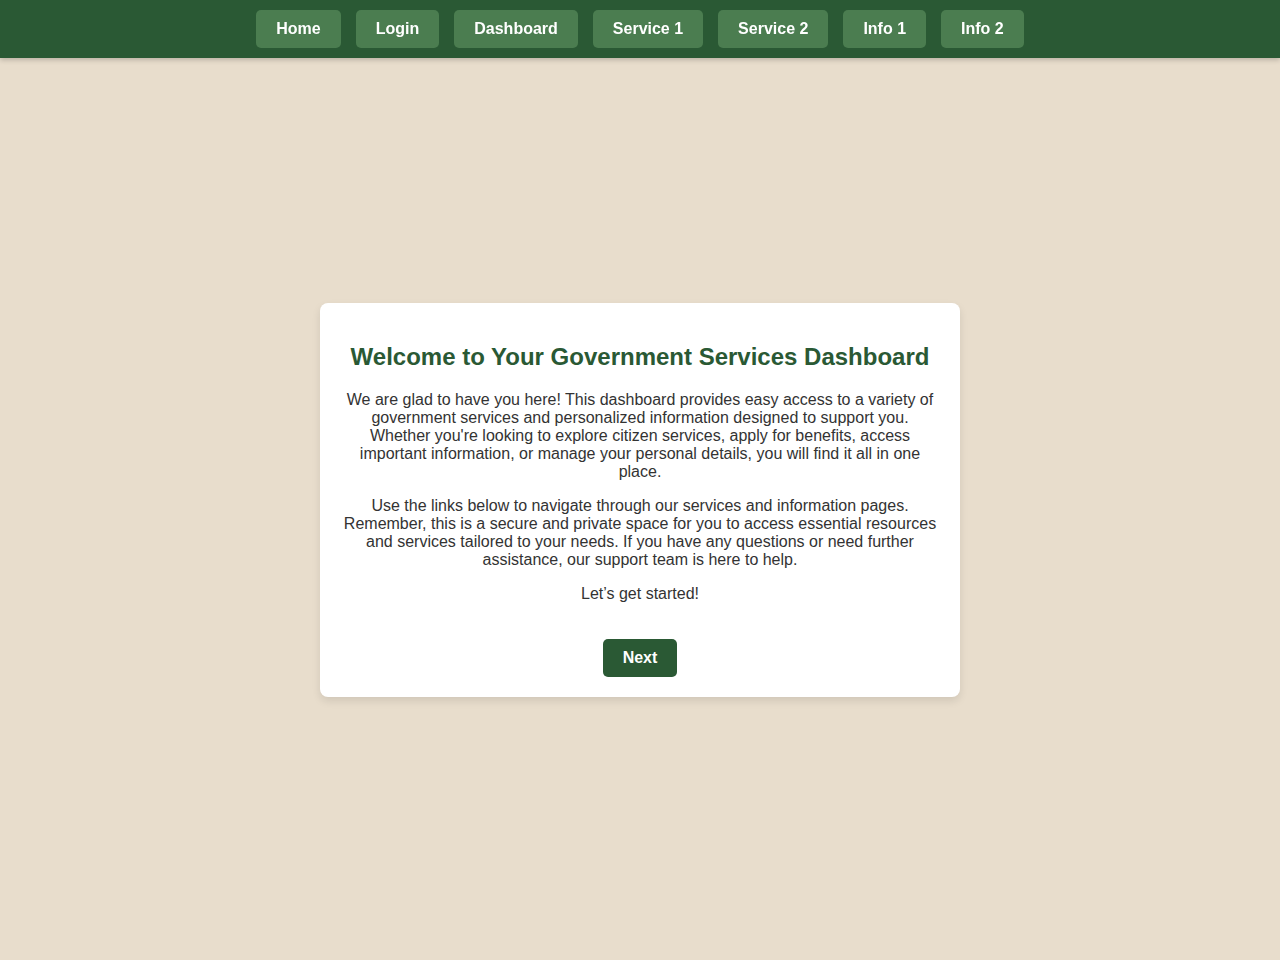
<file: dashboard.html>
<link rel="stylesheet" href="style.css">
<!DOCTYPE html>
<html lang="en">
<head>
    <meta charset="UTF-8">
    <meta name="viewport" content="width=device-width, initial-scale=1.0">
    <title>Dashboard</title>
    <link rel="stylesheet" href="style.css"> <!-- Link to the CSS for consistent styling -->
</head>
<body class="body-info1"> <!-- Set the background color to match other pages -->

    <!-- Navigation Bar -->
    <nav class="navbar">
        <div class="navbar-container">
            <a href="index.html" class="nav-link">Home</a>
            <a href="login.html" class="nav-link">Login</a>
            <a href="dashboard.html" class="nav-link">Dashboard</a>
            <a href="services1.html" class="nav-link">Service 1</a>
            <a href="services2.html" class="nav-link">Service 2</a>
            <a href="info1.html" class="nav-link">Info 1</a>
            <a href="info2.html" class="nav-link">Info 2</a>
        </div>
    </nav>
    
    <!-- Dashboard Introduction -->
    <div class="content-container">
        <div class="intro-text">
            <h2>Welcome to Your Government Services Dashboard</h2>
            <p>We are glad to have you here! This dashboard provides easy access to a variety of government services and personalized information designed to support you. Whether you're looking to explore citizen services, apply for benefits, access important information, or manage your personal details, you will find it all in one place.</p>

            <p>Use the links below to navigate through our services and information pages. Remember, this is a secure and private space for you to access essential resources and services tailored to your needs. If you have any questions or need further assistance, our support team is here to help.</p>

            <p>Let’s get started!</p>
            
            <a href="services1.html" class="button">Next</a> <!-- Styled Next button -->
        </div>
    </div>
</body>
</html>
</file>
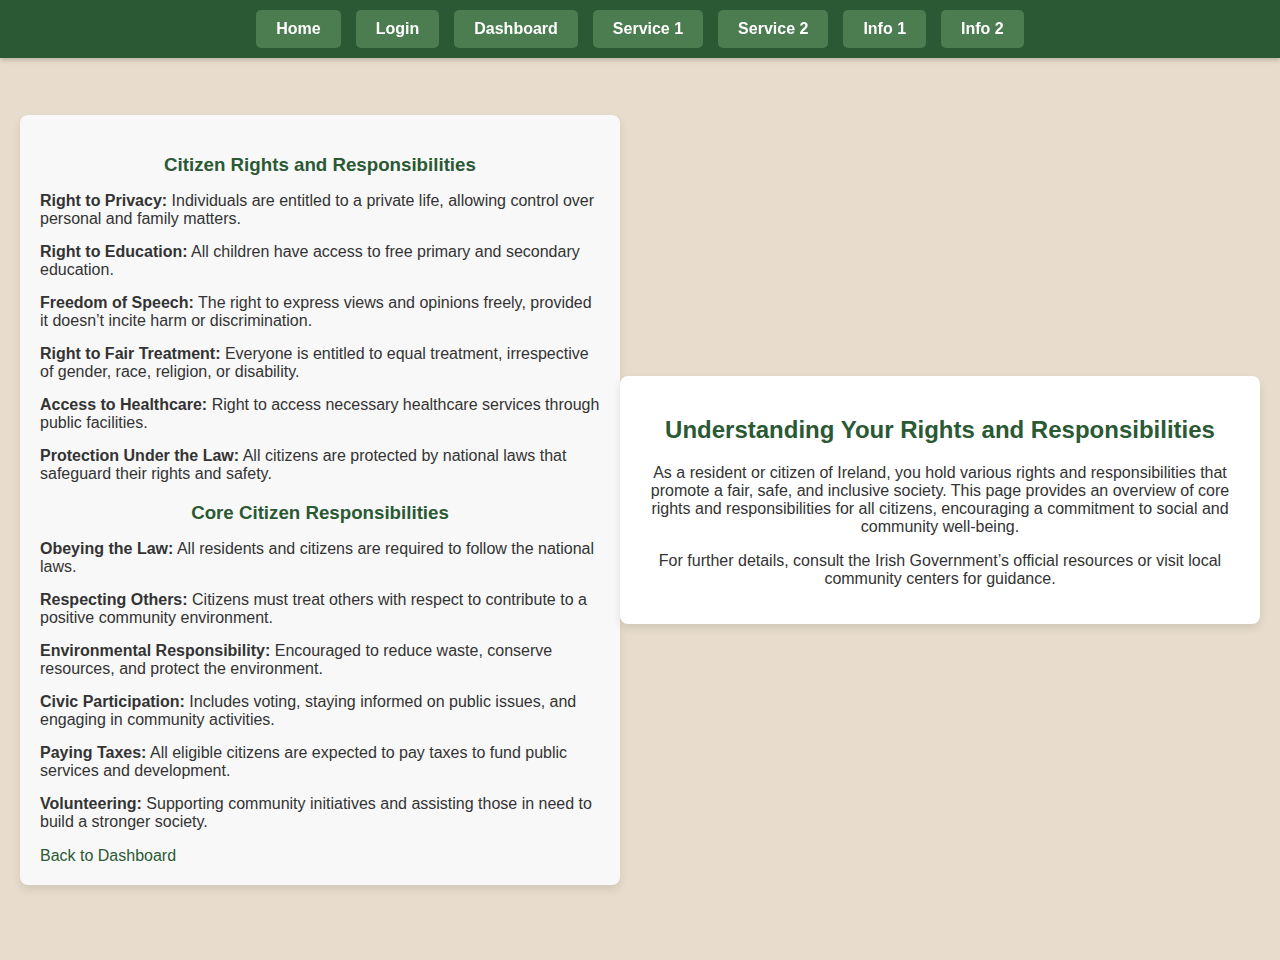
<file: info1.html>
<link rel="stylesheet" href="style.css">
<!DOCTYPE html>
<html lang="en">
<head>
    <meta charset="UTF-8">
    <meta name="viewport" content="width=device-width, initial-scale=1.0">
    <title>Citizen Rights and Responsibilities</title>
    <link rel="stylesheet" href="style.css">
</head>
<body class="body-info1">
    
    <!-- Navigation Bar -->
    <nav class="navbar">
        <div class="navbar-container">
            <a href="index.html" class="nav-link">Home</a>
            <a href="login.html" class="nav-link">Login</a>
            <a href="dashboard.html" class="nav-link">Dashboard</a>
            <a href="services1.html" class="nav-link">Service 1</a>
            <a href="services2.html" class="nav-link">Service 2</a>
            <a href="info1.html" class="nav-link">Info 1</a>
            <a href="info2.html" class="nav-link">Info 2</a>
        </div>
    </nav>
    
    <!-- Page Content -->
    <div class="content-container">
        
        <!-- Rights and Responsibilities List on the Left -->
        <div class="services-list">
            <h3>Citizen Rights and Responsibilities</h3>
            <ul>
                <li><strong>Right to Privacy:</strong> Individuals are entitled to a private life, allowing control over personal and family matters.</li>
                <li><strong>Right to Education:</strong> All children have access to free primary and secondary education.</li>
                <li><strong>Freedom of Speech:</strong> The right to express views and opinions freely, provided it doesn’t incite harm or discrimination.</li>
                <li><strong>Right to Fair Treatment:</strong> Everyone is entitled to equal treatment, irrespective of gender, race, religion, or disability.</li>
                <li><strong>Access to Healthcare:</strong> Right to access necessary healthcare services through public facilities.</li>
                <li><strong>Protection Under the Law:</strong> All citizens are protected by national laws that safeguard their rights and safety.</li>
            </ul>

            <h3>Core Citizen Responsibilities</h3>
            <ul>
                <li><strong>Obeying the Law:</strong> All residents and citizens are required to follow the national laws.</li>
                <li><strong>Respecting Others:</strong> Citizens must treat others with respect to contribute to a positive community environment.</li>
                <li><strong>Environmental Responsibility:</strong> Encouraged to reduce waste, conserve resources, and protect the environment.</li>
                <li><strong>Civic Participation:</strong> Includes voting, staying informed on public issues, and engaging in community activities.</li>
                <li><strong>Paying Taxes:</strong> All eligible citizens are expected to pay taxes to fund public services and development.</li>
                <li><strong>Volunteering:</strong> Supporting community initiatives and assisting those in need to build a stronger society.</li>
            </ul>
            <a href="dashboard.html" class="back-link">Back to Dashboard</a>
        </div>

        <!-- Introduction Text at the Top Right -->
        <div class="intro-text">
            <h2>Understanding Your Rights and Responsibilities</h2>
            <p>As a resident or citizen of Ireland, you hold various rights and responsibilities that promote a fair, safe, and inclusive society. This page provides an overview of core rights and responsibilities for all citizens, encouraging a commitment to social and community well-being.</p>
            <p>For further details, consult the Irish Government’s official resources or visit local community centers for guidance.</p>
        </div>
    </div>
</body>
</html>
</file>
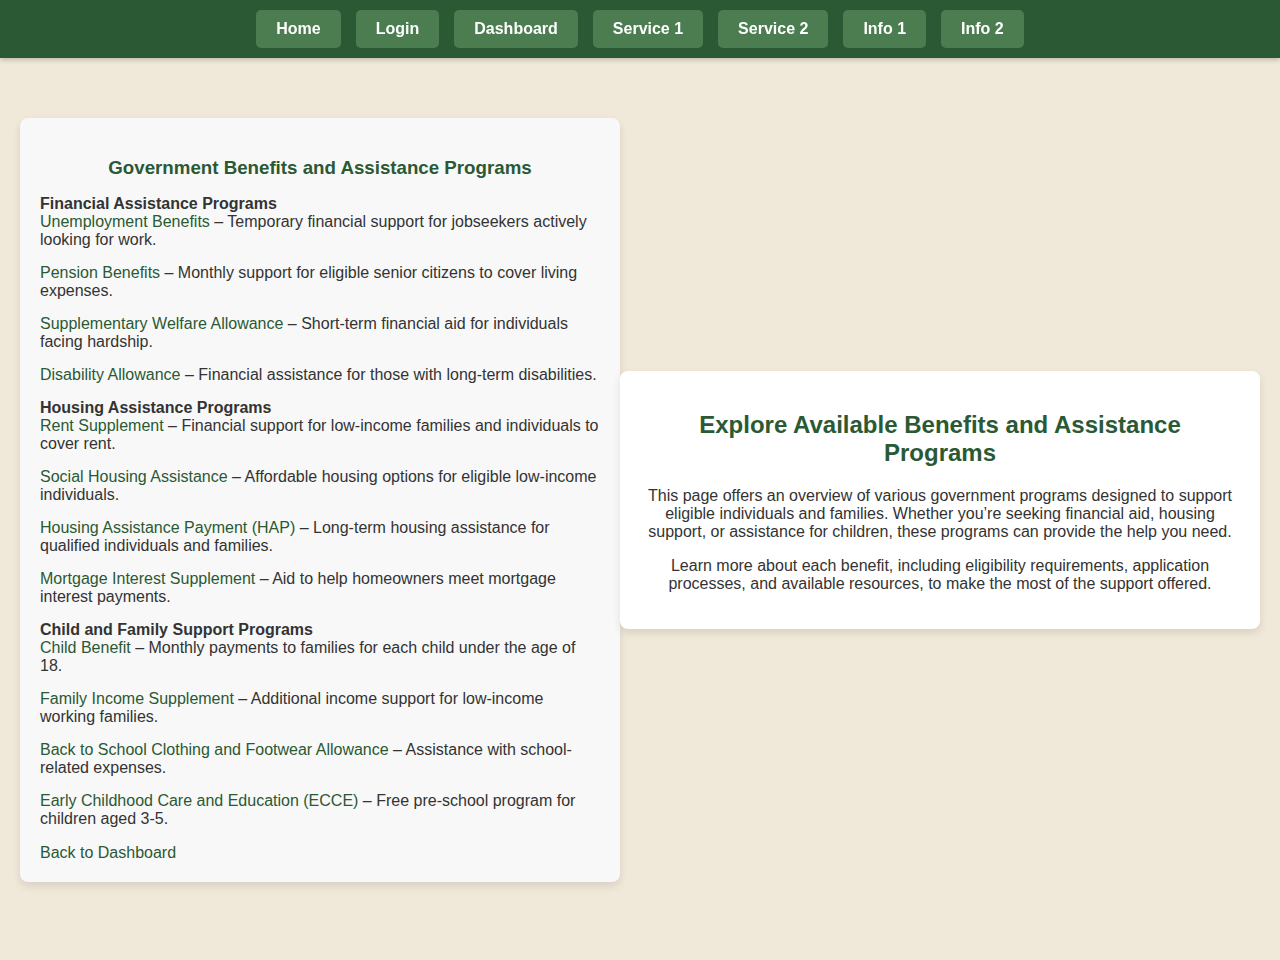
<file: info2.html>
<link rel="stylesheet" href="style.css">
<!DOCTYPE html>
<html lang="en">
<head>
    <meta charset="UTF-8">
    <meta name="viewport" content="width=device-width, initial-scale=1.0">
    <title>Government Benefits and Assistance Programs</title>
    <link rel="stylesheet" href="style.css">
</head>
<body class="body-info2">
    
    <!-- Navigation Bar -->
    <nav class="navbar">
        <div class="navbar-container">
            <a href="index.html" class="nav-link">Home</a>
            <a href="login.html" class="nav-link">Login</a>
            <a href="dashboard.html" class="nav-link">Dashboard</a>
            <a href="services1.html" class="nav-link">Service 1</a>
            <a href="services2.html" class="nav-link">Service 2</a>
            <a href="info1.html" class="nav-link">Info 1</a>
            <a href="info2.html" class="nav-link">Info 2</a>
        </div>
    </nav>
    
    <!-- Page Content -->
    <div class="content-container">
        
        <!-- Benefits and Assistance List on the Left -->
        <div class="services-list">
            <h3>Government Benefits and Assistance Programs</h3>
            <ul>
                <li><strong>Financial Assistance Programs</strong>
                    <ul>
                        <li><a href="#">Unemployment Benefits</a> – Temporary financial support for jobseekers actively looking for work.</li>
                        <li><a href="#">Pension Benefits</a> – Monthly support for eligible senior citizens to cover living expenses.</li>
                        <li><a href="#">Supplementary Welfare Allowance</a> – Short-term financial aid for individuals facing hardship.</li>
                        <li><a href="#">Disability Allowance</a> – Financial assistance for those with long-term disabilities.</li>
                    </ul>
                </li>
                <li><strong>Housing Assistance Programs</strong>
                    <ul>
                        <li><a href="#">Rent Supplement</a> – Financial support for low-income families and individuals to cover rent.</li>
                        <li><a href="#">Social Housing Assistance</a> – Affordable housing options for eligible low-income individuals.</li>
                        <li><a href="#">Housing Assistance Payment (HAP)</a> – Long-term housing assistance for qualified individuals and families.</li>
                        <li><a href="#">Mortgage Interest Supplement</a> – Aid to help homeowners meet mortgage interest payments.</li>
                    </ul>
                </li>
                <li><strong>Child and Family Support Programs</strong>
                    <ul>
                        <li><a href="#">Child Benefit</a> – Monthly payments to families for each child under the age of 18.</li>
                        <li><a href="#">Family Income Supplement</a> – Additional income support for low-income working families.</li>
                        <li><a href="#">Back to School Clothing and Footwear Allowance</a> – Assistance with school-related expenses.</li>
                        <li><a href="#">Early Childhood Care and Education (ECCE)</a> – Free pre-school program for children aged 3-5.</li>
                    </ul>
                </li>
            </ul>
            <a href="dashboard.html" class="back-link">Back to Dashboard</a>
        </div>

        <!-- Introduction Text at the Top Right -->
        <div class="intro-text">
            <h2>Explore Available Benefits and Assistance Programs</h2>
            <p>This page offers an overview of various government programs designed to support eligible individuals and families. Whether you’re seeking financial aid, housing support, or assistance for children, these programs can provide the help you need.</p>
            <p>Learn more about each benefit, including eligibility requirements, application processes, and available resources, to make the most of the support offered.</p>
        </div>
    </div>
</body>
</html>
</file>
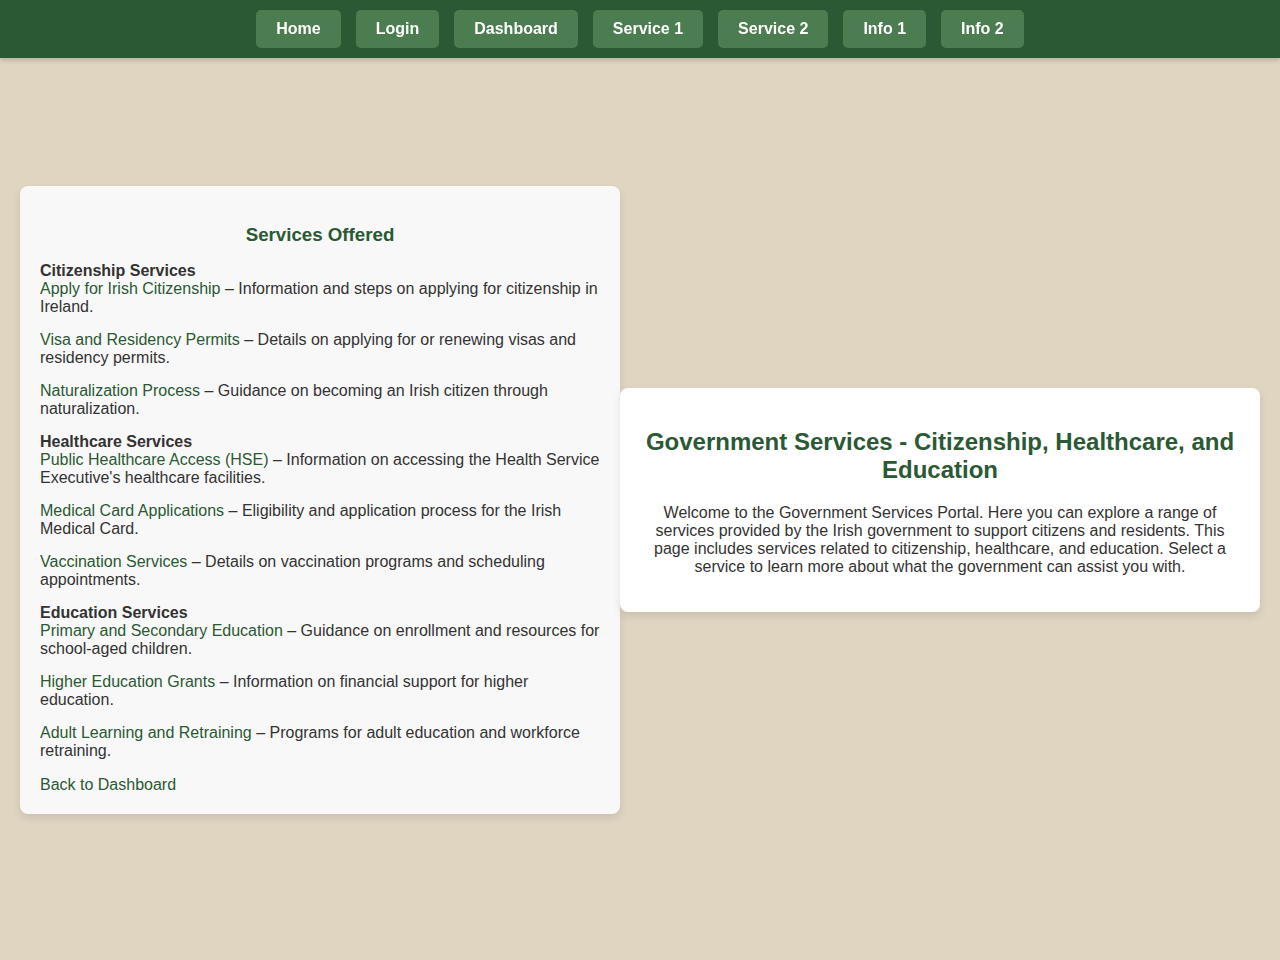
<file: services1.html>
<link rel="stylesheet" href="style.css">
<!DOCTYPE html>
<html lang="en">
<head>
    <meta charset="UTF-8">
    <meta name="viewport" content="width=device-width, initial-scale=1.0">
    <title>Service 2</title>
    <link rel="stylesheet" href="style.css">
</head>
<body class="body-services2">
    
    <!-- Navigation Bar -->
    <nav class="navbar">
        <div class="navbar-container">
            <a href="index.html" class="nav-link">Home</a>
            <a href="login.html" class="nav-link">Login</a>
            <a href="dashboard.html" class="nav-link">Dashboard</a>
            <a href="services1.html" class="nav-link">Service 1</a>
            <a href="services2.html" class="nav-link">Service 2</a>
            <a href="info1.html" class="nav-link">Info 1</a>
            <a href="info2.html" class="nav-link">Info 2</a>
        </div>
    </nav>
    
    <!-- Page Content -->
    <div class="content-container">
        
        <!-- Services List on the Left -->
        <div class="services-list">
            <h3>Services Offered</h3>
            <ul>
                <li><strong>Citizenship Services</strong>
                    <ul>
                        <li><a href="#">Apply for Irish Citizenship</a> – Information and steps on applying for citizenship in Ireland.</li>
                        <li><a href="#">Visa and Residency Permits</a> – Details on applying for or renewing visas and residency permits.</li>
                        <li><a href="#">Naturalization Process</a> – Guidance on becoming an Irish citizen through naturalization.</li>
                    </ul>
                </li>
                <li><strong>Healthcare Services</strong>
                    <ul>
                        <li><a href="#">Public Healthcare Access (HSE)</a> – Information on accessing the Health Service Executive's healthcare facilities.</li>
                        <li><a href="#">Medical Card Applications</a> – Eligibility and application process for the Irish Medical Card.</li>
                        <li><a href="#">Vaccination Services</a> – Details on vaccination programs and scheduling appointments.</li>
                    </ul>
                </li>
                <li><strong>Education Services</strong>
                    <ul>
                        <li><a href="#">Primary and Secondary Education</a> – Guidance on enrollment and resources for school-aged children.</li>
                        <li><a href="#">Higher Education Grants</a> – Information on financial support for higher education.</li>
                        <li><a href="#">Adult Learning and Retraining</a> – Programs for adult education and workforce retraining.</li>
                    </ul>
                </li>
            </ul>
            <a href="dashboard.html" class="back-link">Back to Dashboard</a>
        </div>

        <!-- Introduction Text at the Top Right -->
        <div class="intro-text">
            <h2>Government Services - Citizenship, Healthcare, and Education</h2>
            <p>Welcome to the Government Services Portal. Here you can explore a range of services provided by the Irish government to support citizens and residents. This page includes services related to citizenship, healthcare, and education. Select a service to learn more about what the government can assist you with.</p>
        </div>
    </div>
</body>
</html>
</file>
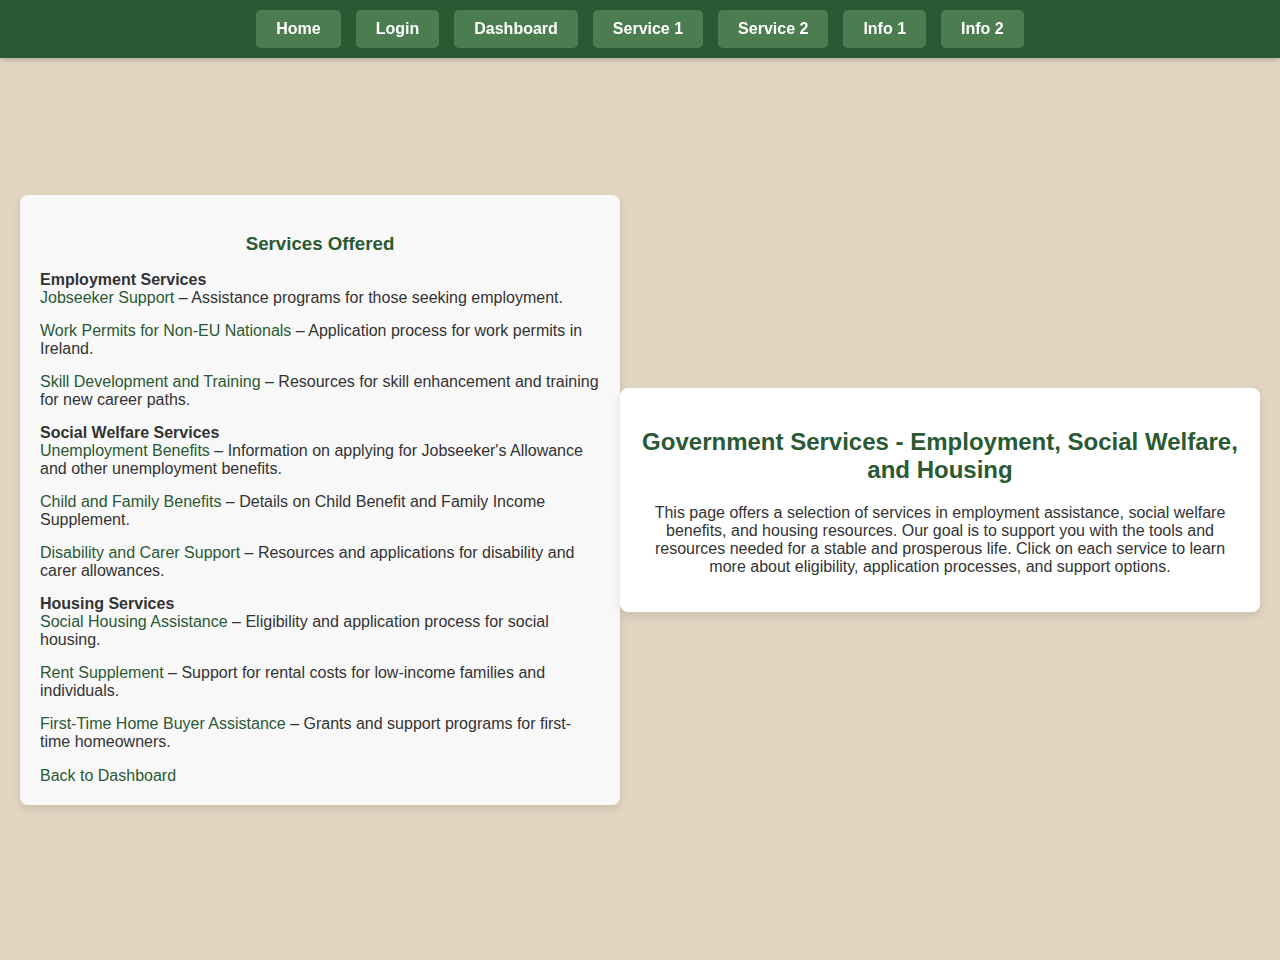
<file: services2.html>
<link rel="stylesheet" href="style.css">
<!DOCTYPE html>
<html lang="en">
<head>
    <meta charset="UTF-8">
    <meta name="viewport" content="width=device-width, initial-scale=1.0">
    <title>Service 2</title>
    <link rel="stylesheet" href="style.css">
</head>
<body class="body-services2">
    
    <!-- Navigation Bar -->
    <nav class="navbar">
        <div class="navbar-container">
            <a href="index.html" class="nav-link">Home</a>
            <a href="login.html" class="nav-link">Login</a>
            <a href="dashboard.html" class="nav-link">Dashboard</a>
            <a href="services1.html" class="nav-link">Service 1</a>
            <a href="services2.html" class="nav-link">Service 2</a>
            <a href="info1.html" class="nav-link">Info 1</a>
            <a href="info2.html" class="nav-link">Info 2</a>
        </div>
    </nav>
    
    <!-- Page Content -->
    <div class="content-container">
        
        <!-- Services List on the Left -->
        <div class="services-list">
            <h3>Services Offered</h3>
            <ul>
                <li><strong>Employment Services</strong>
                    <ul>
                        <li><a href="#">Jobseeker Support</a> – Assistance programs for those seeking employment.</li>
                        <li><a href="#">Work Permits for Non-EU Nationals</a> – Application process for work permits in Ireland.</li>
                        <li><a href="#">Skill Development and Training</a> – Resources for skill enhancement and training for new career paths.</li>
                    </ul>
                </li>
                <li><strong>Social Welfare Services</strong>
                    <ul>
                        <li><a href="#">Unemployment Benefits</a> – Information on applying for Jobseeker's Allowance and other unemployment benefits.</li>
                        <li><a href="#">Child and Family Benefits</a> – Details on Child Benefit and Family Income Supplement.</li>
                        <li><a href="#">Disability and Carer Support</a> – Resources and applications for disability and carer allowances.</li>
                    </ul>
                </li>
                <li><strong>Housing Services</strong>
                    <ul>
                        <li><a href="#">Social Housing Assistance</a> – Eligibility and application process for social housing.</li>
                        <li><a href="#">Rent Supplement</a> – Support for rental costs for low-income families and individuals.</li>
                        <li><a href="#">First-Time Home Buyer Assistance</a> – Grants and support programs for first-time homeowners.</li>
                    </ul>
                </li>
            </ul>
            <a href="dashboard.html" class="back-link">Back to Dashboard</a>
        </div>

        <!-- Introduction Text at the Top Right -->
        <div class="intro-text">
            <h2>Government Services - Employment, Social Welfare, and Housing</h2>
            <p>This page offers a selection of services in employment assistance, social welfare benefits, and housing resources. Our goal is to support you with the tools and resources needed for a stable and prosperous life. Click on each service to learn more about eligibility, application processes, and support options.</p>
        </div>
    </div>
</body>
</html>
</file>
<file: style.css>
/* General body styling for consistency across all pages */
body {
    font-family: Arial, sans-serif;
    color: #333;
    margin: 0;
    padding: 0;
    text-align: center;
    min-height: 100vh;
    margin-top: 60px; /* Offset content for fixed navbar */
}

/* Background colors for each page (cream shades) */
.body-info2 { background-color: #F0E8D8; } /* Lightest cream */
.body-info1, .body-welcome { background-color: #E8DDCC; } /* Medium cream */
.body-services2 { background-color: #E0D5C1; } /* Slightly darker cream */
.body-services1 { background-color: #D9CBB6; } /* Darkest cream */

/* Heading styles (deep green) */
h1, h2 {
    color: #2a5934; /* Deep green */
}

/* Button styling for call-to-action buttons */
.button {
    display: inline-block;
    background-color: #2a5934;
    color: #fff;
    padding: 10px 20px;
    text-decoration: none;
    border-radius: 5px;
    font-weight: bold;
    margin-top: 20px;
}

.button:hover {
    background-color: #3b6341;
}

/* Link styling */
a {
    color: #2a5934;
    text-decoration: none;
}

a:hover {
    text-decoration: underline;
}

/* Form styling */
form {
    display: flex;
    flex-direction: column;
    width: 200px;
    margin: 20px auto;
}

label, input {
    margin-bottom: 10px;
}

/* Fixed-top navigation bar styling */
.navbar {
    position: fixed;
    top: 0;
    width: 100%;
    background-color: #2a5934; /* Deep green */
    padding: 10px 0;
    box-shadow: 0px 2px 5px rgba(0, 0, 0, 0.2);
    z-index: 1000;
}

.navbar-container {
    max-width: 1200px;
    margin: 0 auto;
    display: flex;
    justify-content: center;
    gap: 15px;
}

.nav-link {
    color: #ffffff;
    text-decoration: none;
    font-weight: bold;
    padding: 10px 20px;
    border-radius: 5px;
    background-color: #4b7d50; /* Slightly lighter green */
    transition: background-color 0.3s ease;
}

.nav-link:hover {
    background-color: #3b6341;
    color: #e0e0e0;
}

/* Layout for Page Content */
.content-container {
    display: flex;
    justify-content: center;
    align-items: center;
    min-height: calc(100vh - 60px); /* Fill screen height, accounting for navbar */
    padding: 20px;
}

/* Container styling for sections (e.g., intro, services list, login) */
.intro-text, .services-list, .login-box, .welcome-box {
    padding: 20px;
    background-color: #ffffff;
    border-radius: 8px;
    box-shadow: 0px 4px 8px rgba(0, 0, 0, 0.1);
    text-align: left;
}

.intro-text, .welcome-box {
    max-width: 600px;
    text-align: center;
}

.intro-text {
    flex: 2;
}

.services-list {
    flex: 1;
    background-color: #f8f8f8;
}

.login-box {
    max-width: 400px;
}

/* Services list items */
.services-list h3, .welcome-box h1 {
    color: #2a5934;
    margin-bottom: 10px;
    text-align: center;
}

.services-list ul {
    list-style-type: none;
    padding: 0;
}

.services-list li {
    margin-bottom: 15px;
}

.services-list a, .back-link {
    color: #2a5934;
    text-decoration: none;
}

.services-list a:hover, .back-link:hover {
    text-decoration: underline;
}

/* Login form specific styling */
.login-box h2 {
    color: #2a5934;
    text-align: center;
    margin-bottom: 20px;
}

.login-box form {
    display: flex;
    flex-direction: column;
}

.login-box label {
    font-weight: bold;
    color: #333;
    margin-bottom: 5px;
}

.login-box input {
    padding: 10px;
    margin-bottom: 15px;
    border: 1px solid #ccc;
    border-radius: 5px;
}

.login-box button {
    padding: 10px;
    border: none;
    border-radius: 5px;
    background-color: #2a5934;
    color: #fff;
    font-weight: bold;
    cursor: not-allowed;
}

/* Responsive adjustments */
@media (max-width: 768px) {
    .content-container {
        flex-direction: column;
        align-items: center;
        padding: 20px;
    }
    .intro-text, .services-list, .login-box, .welcome-box {
        width: 100%;
    }
}
</file>
